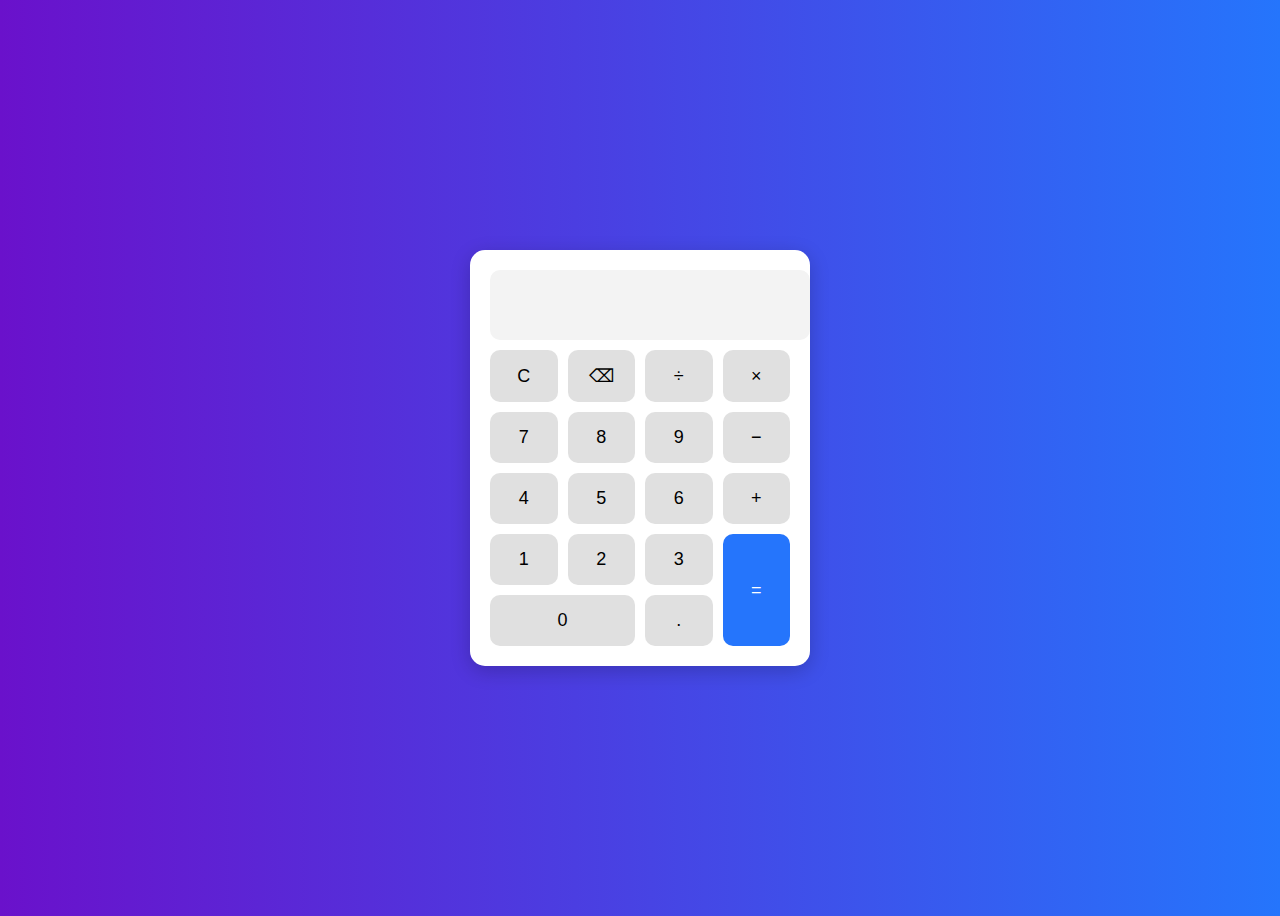
<file: index.html>
<!DOCTYPE html>
<html lang="en">
<head>
    <meta charset="UTF-8">
    <meta name="viewport" content="width=device-width, initial-scale=1.0">
    <title>Calculator App</title>
    <link rel="stylesheet" href="style.css">
</head>
<body>
    <div class="calculator">
        <input type="text" id="display" disabled>
        <div class="buttons">
            <button class="btn" onclick="clearDisplay()">C</button>
            <button class="btn" onclick="deleteLast()">⌫</button>
            <button class="btn" onclick="appendValue('/')">÷</button>
            <button class="btn" onclick="appendValue('*')">×</button>

            <button class="btn" onclick="appendValue('7')">7</button>
            <button class="btn" onclick="appendValue('8')">8</button>
            <button class="btn" onclick="appendValue('9')">9</button>
            <button class="btn" onclick="appendValue('-')">−</button>

            <button class="btn" onclick="appendValue('4')">4</button>
            <button class="btn" onclick="appendValue('5')">5</button>
            <button class="btn" onclick="appendValue('6')">6</button>
            <button class="btn" onclick="appendValue('+')">+</button>

            <button class="btn" onclick="appendValue('1')">1</button>
            <button class="btn" onclick="appendValue('2')">2</button>
            <button class="btn" onclick="appendValue('3')">3</button>
            <button class="btn equal" onclick="calculate()">=</button>

            <button class="btn zero" onclick="appendValue('0')">0</button>
            <button class="btn" onclick="appendValue('.')">.</button>
        </div>
    </div>
    <script src="script.js"></script>
</body>
</html>
</file>
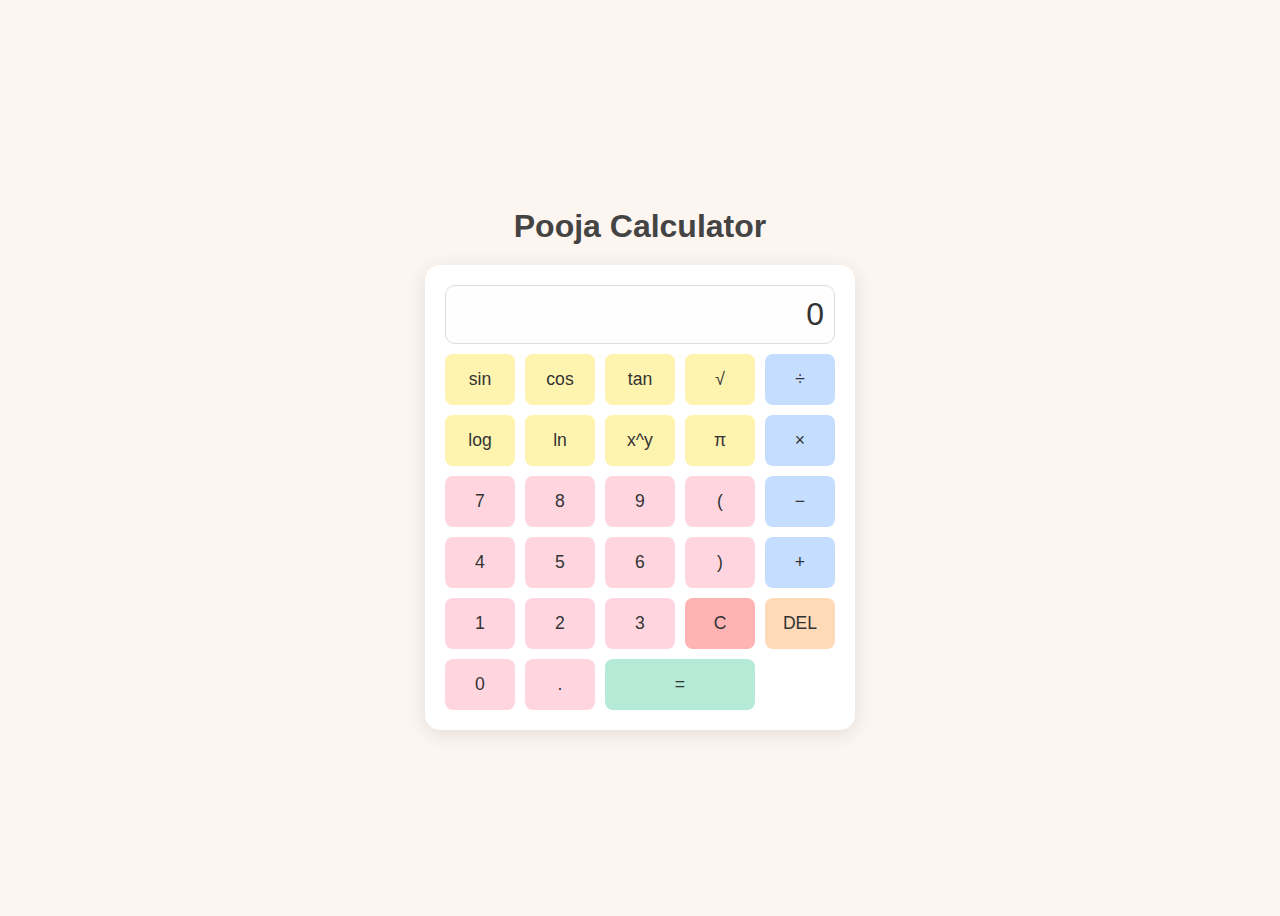
<file: calc.html>
<!DOCTYPE html>
<html lang="en">
<head>
<meta charset="UTF-8">
<meta name="viewport" content="width=device-width, initial-scale=1.0">
<title>Pooja Calculator</title>
<style>
    body {
        font-family: Arial, sans-serif;
        display: flex;
        flex-direction: column;
        justify-content: center;
        align-items: center;
        height: 100vh;
        background: #fdf6f0; /* light pastel background */
    }

    h1 {
        margin-bottom: 20px;
        color: #444;
    }

    .calculator {
        background: #ffffff;
        padding: 20px;
        border-radius: 15px;
        box-shadow: 0px 4px 20px rgba(0,0,0,0.1);
    }

    .display {
        background: #fefefe;
        color: #333;
        font-size: 2rem;
        padding: 10px;
        border-radius: 10px;
        margin-bottom: 10px;
        text-align: right;
        overflow-x: auto;
        border: 1px solid #ddd;
    }

    .buttons {
        display: grid;
        grid-template-columns: repeat(5, 70px);
        grid-gap: 10px;
    }

    button {
        font-size: 1.1rem;
        padding: 15px;
        border: none;
        border-radius: 8px;
        cursor: pointer;
        transition: 0.2s;
    }

    button:hover {
        transform: scale(1.05);
        opacity: 0.9;
    }

    /* Pastel colors */
    .number {
        background: #ffd6e0; /* pastel pink */
        color: #333;
    }

    .operator {
        background: #c5deff; /* pastel blue */
        color: #333;
    }

    .scientific {
        background: #fff3b0; /* pastel yellow */
        color: #333;
    }

    .clear {
        background: #ffb3b3; /* soft red */
        color: #333;
    }

    .delete {
        background: #ffdab9; /* pastel orange */
        color: #333;
    }

    .equals {
        background: #b5ead7; /* pastel green */
        color: #333;
        grid-column: span 2;
    }
</style>
</head>
<body>

<h1>Pooja Calculator</h1>

<div class="calculator">
    <div id="display" class="display">0</div>
    <div class="buttons">
        <!-- Scientific Functions -->
        <button class="scientific" onclick="appendValue('sin(')">sin</button>
        <button class="scientific" onclick="appendValue('cos(')">cos</button>
        <button class="scientific" onclick="appendValue('tan(')">tan</button>
        <button class="scientific" onclick="appendValue('sqrt(')">√</button>
        <button class="operator" onclick="appendValue('/')">÷</button>

        <button class="scientific" onclick="appendValue('log(')">log</button>
        <button class="scientific" onclick="appendValue('ln(')">ln</button>
        <button class="scientific" onclick="appendValue('^')">x^y</button>
        <button class="scientific" onclick="appendValue('pi')">π</button>
        <button class="operator" onclick="appendValue('*')">×</button>

        <!-- Number Row -->
        <button class="number" onclick="appendValue('7')">7</button>
        <button class="number" onclick="appendValue('8')">8</button>
        <button class="number" onclick="appendValue('9')">9</button>
        <button class="number" onclick="appendValue('(')">(</button>
        <button class="operator" onclick="appendValue('-')">−</button>

        <button class="number" onclick="appendValue('4')">4</button>
        <button class="number" onclick="appendValue('5')">5</button>
        <button class="number" onclick="appendValue('6')">6</button>
        <button class="number" onclick="appendValue(')')">)</button>
        <button class="operator" onclick="appendValue('+')">+</button>

        <button class="number" onclick="appendValue('1')">1</button>
        <button class="number" onclick="appendValue('2')">2</button>
        <button class="number" onclick="appendValue('3')">3</button>
        <button class="clear" onclick="clearDisplay()">C</button>
        <button class="delete" onclick="deleteLast()">DEL</button>

        <button class="number" onclick="appendValue('0')">0</button>
        <button class="number" onclick="appendValue('.')">.</button>
        <button class="equals" onclick="calculateResult()">=</button>
    </div>
</div>

<script>
    let display = document.getElementById("display");

    function appendValue(value) {
        if (display.innerText === "0") {
            display.innerText = value;
        } else {
            display.innerText += value;
        }
    }

    function clearDisplay() {
        display.innerText = "0";
    }

    function deleteLast() {
        display.innerText = display.innerText.slice(0, -1) || "0";
    }

    function calculateResult() {
        try {
            let expression = display.innerText
                .replace(/pi/g, Math.PI)
                .replace(/sin\(/g, "Math.sin(")
                .replace(/cos\(/g, "Math.cos(")
                .replace(/tan\(/g, "Math.tan(")
                .replace(/sqrt\(/g, "Math.sqrt(")
                .replace(/log\(/g, "Math.log10(")
                .replace(/ln\(/g, "Math.log(")
                .replace(/\^/g, "**");

            display.innerText = eval(expression);
        } catch {
            display.innerText = "Error";
        }
    }

    // Keyboard Support
    document.addEventListener("keydown", function(event) {
        const key = event.key;

        if (!isNaN(key) || "+-*/().".includes(key)) {
            appendValue(key);
        } else if (key === "Enter") {
            calculateResult();
        } else if (key === "Backspace") {
            deleteLast();
        } else if (key === "Escape") {
            clearDisplay();
        }
    });
</script>

</body>
</html>
</file>
<file: style.css>
body {
    background: linear-gradient(to right, #6a11cb, #2575fc);
    display: flex;
    justify-content: center;
    align-items: center;
    height: 100vh;
    font-family: Arial, sans-serif;
}

.calculator {
    background: #fff;
    padding: 20px;
    border-radius: 15px;
    box-shadow: 0 5px 20px rgba(0,0,0,0.2);
    width: 300px;
}

#display {
    width: 100%;
    height: 50px;
    font-size: 24px;
    text-align: right;
    margin-bottom: 10px;
    padding: 10px;
    border: none;
    border-radius: 10px;
    background: #f3f3f3;
}

.buttons {
    display: grid;
    grid-template-columns: repeat(4, 1fr);
    gap: 10px;
}

.btn {
    padding: 15px;
    font-size: 18px;
    background: #e0e0e0;
    border: none;
    border-radius: 10px;
    cursor: pointer;
    transition: 0.2s;
}

.btn:hover {
    background: #d4d4d4;
}

.equal {
    background: #2575fc;
    color: white;
    grid-row: span 2;
}

.equal:hover {
    background: #1b5fd6;
}

.zero {
    grid-column: span 2;
}
</file>
